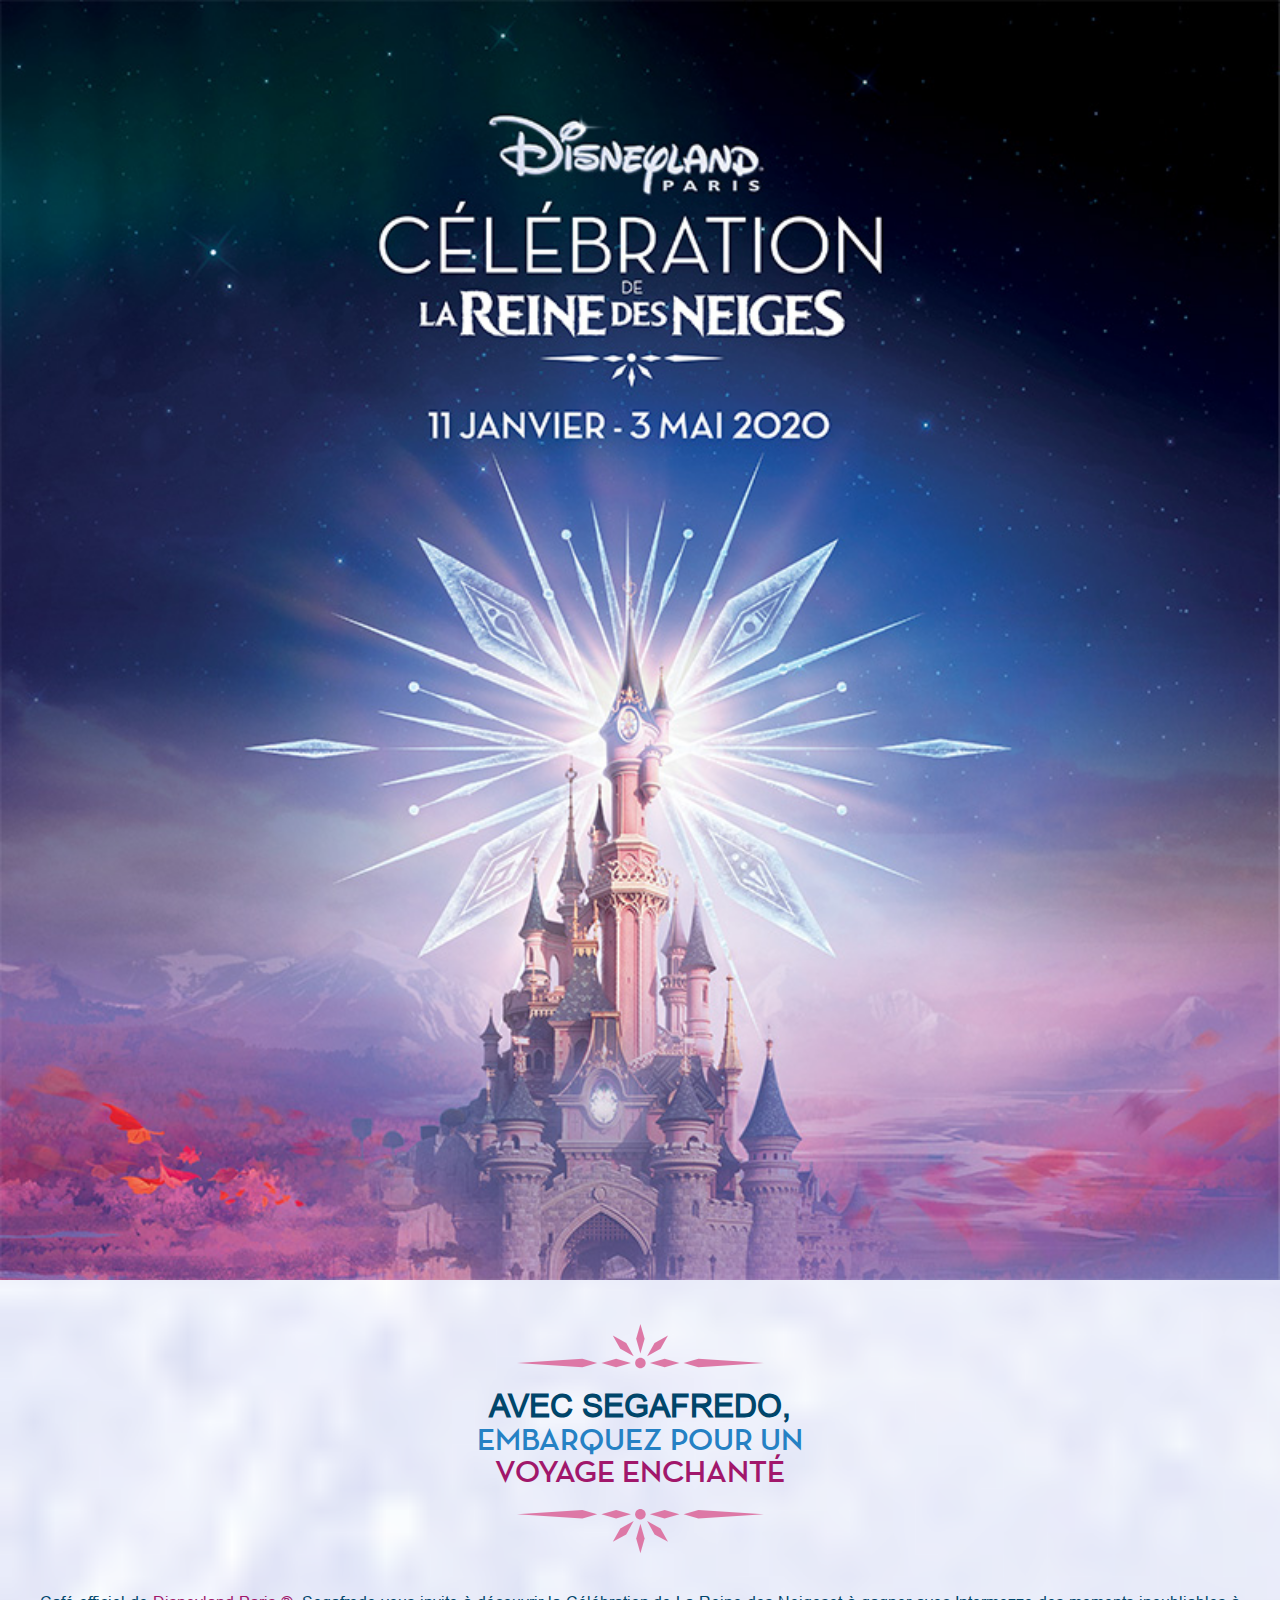
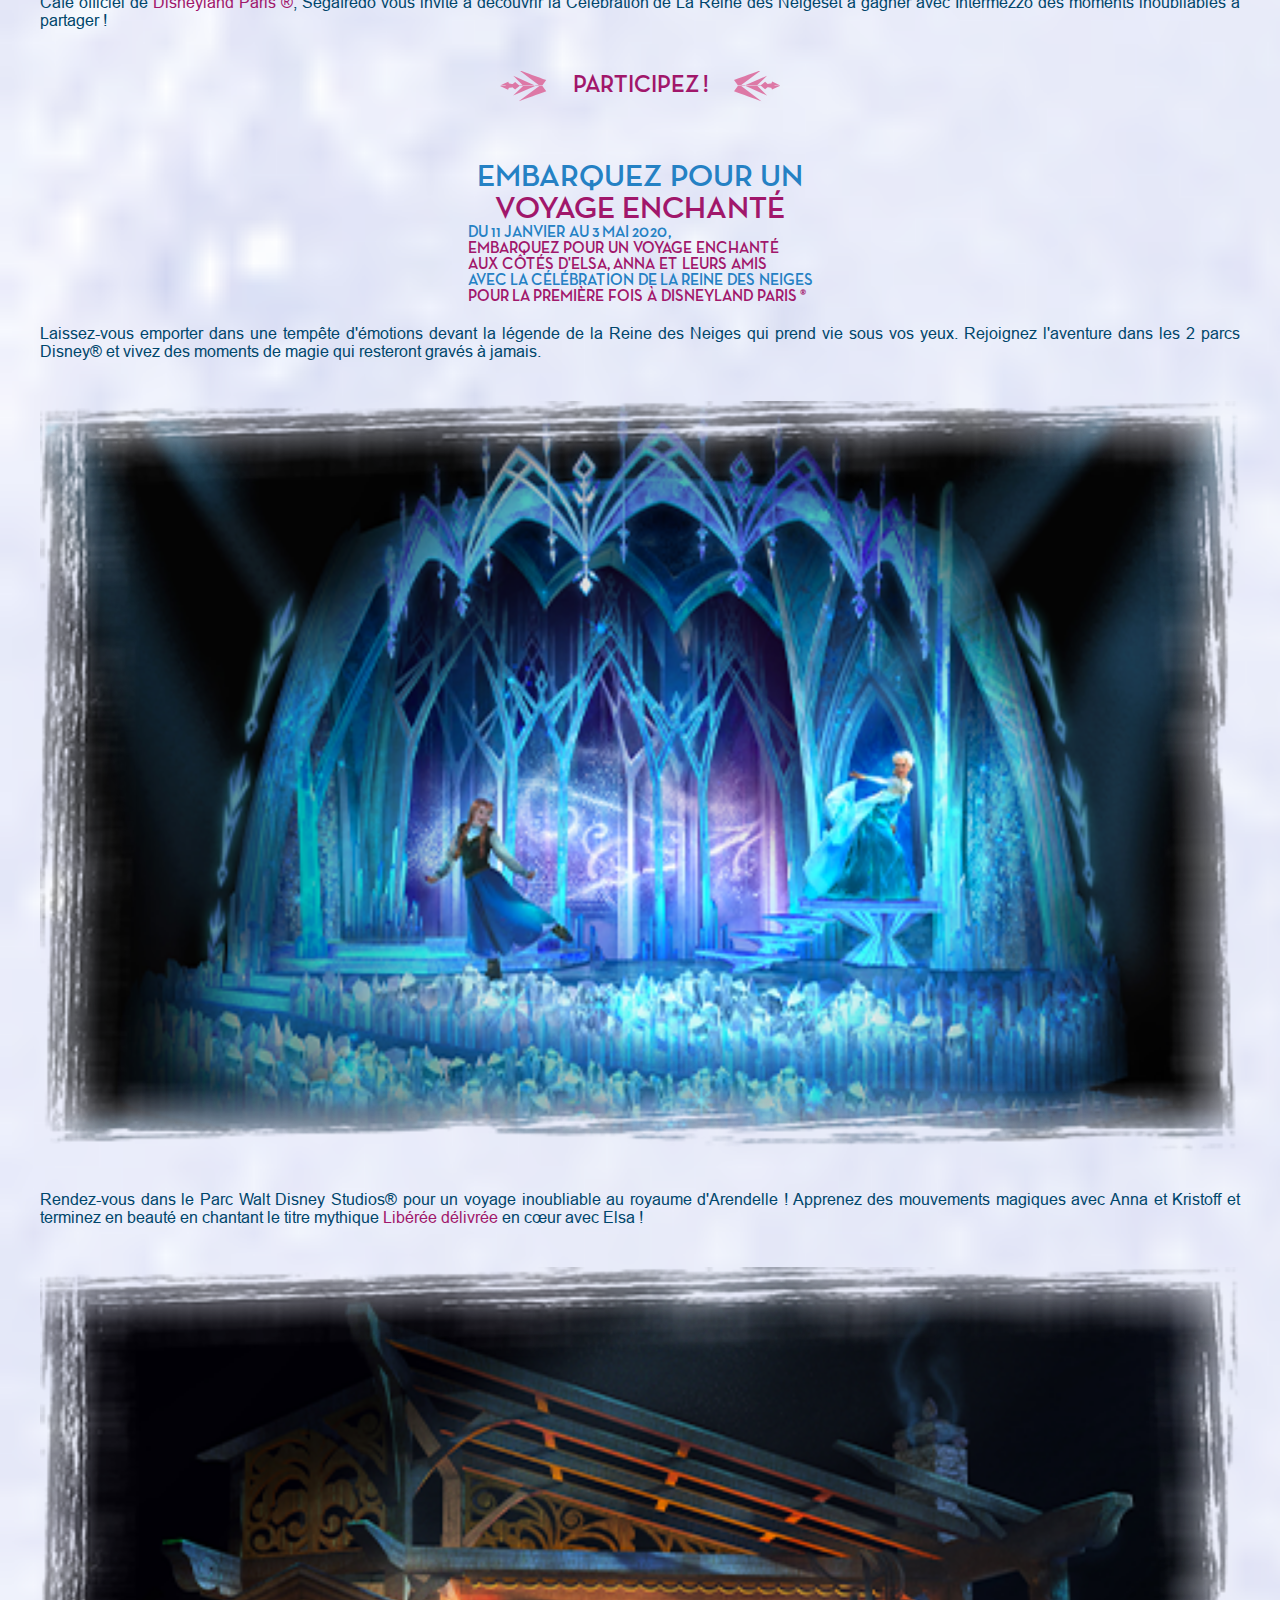
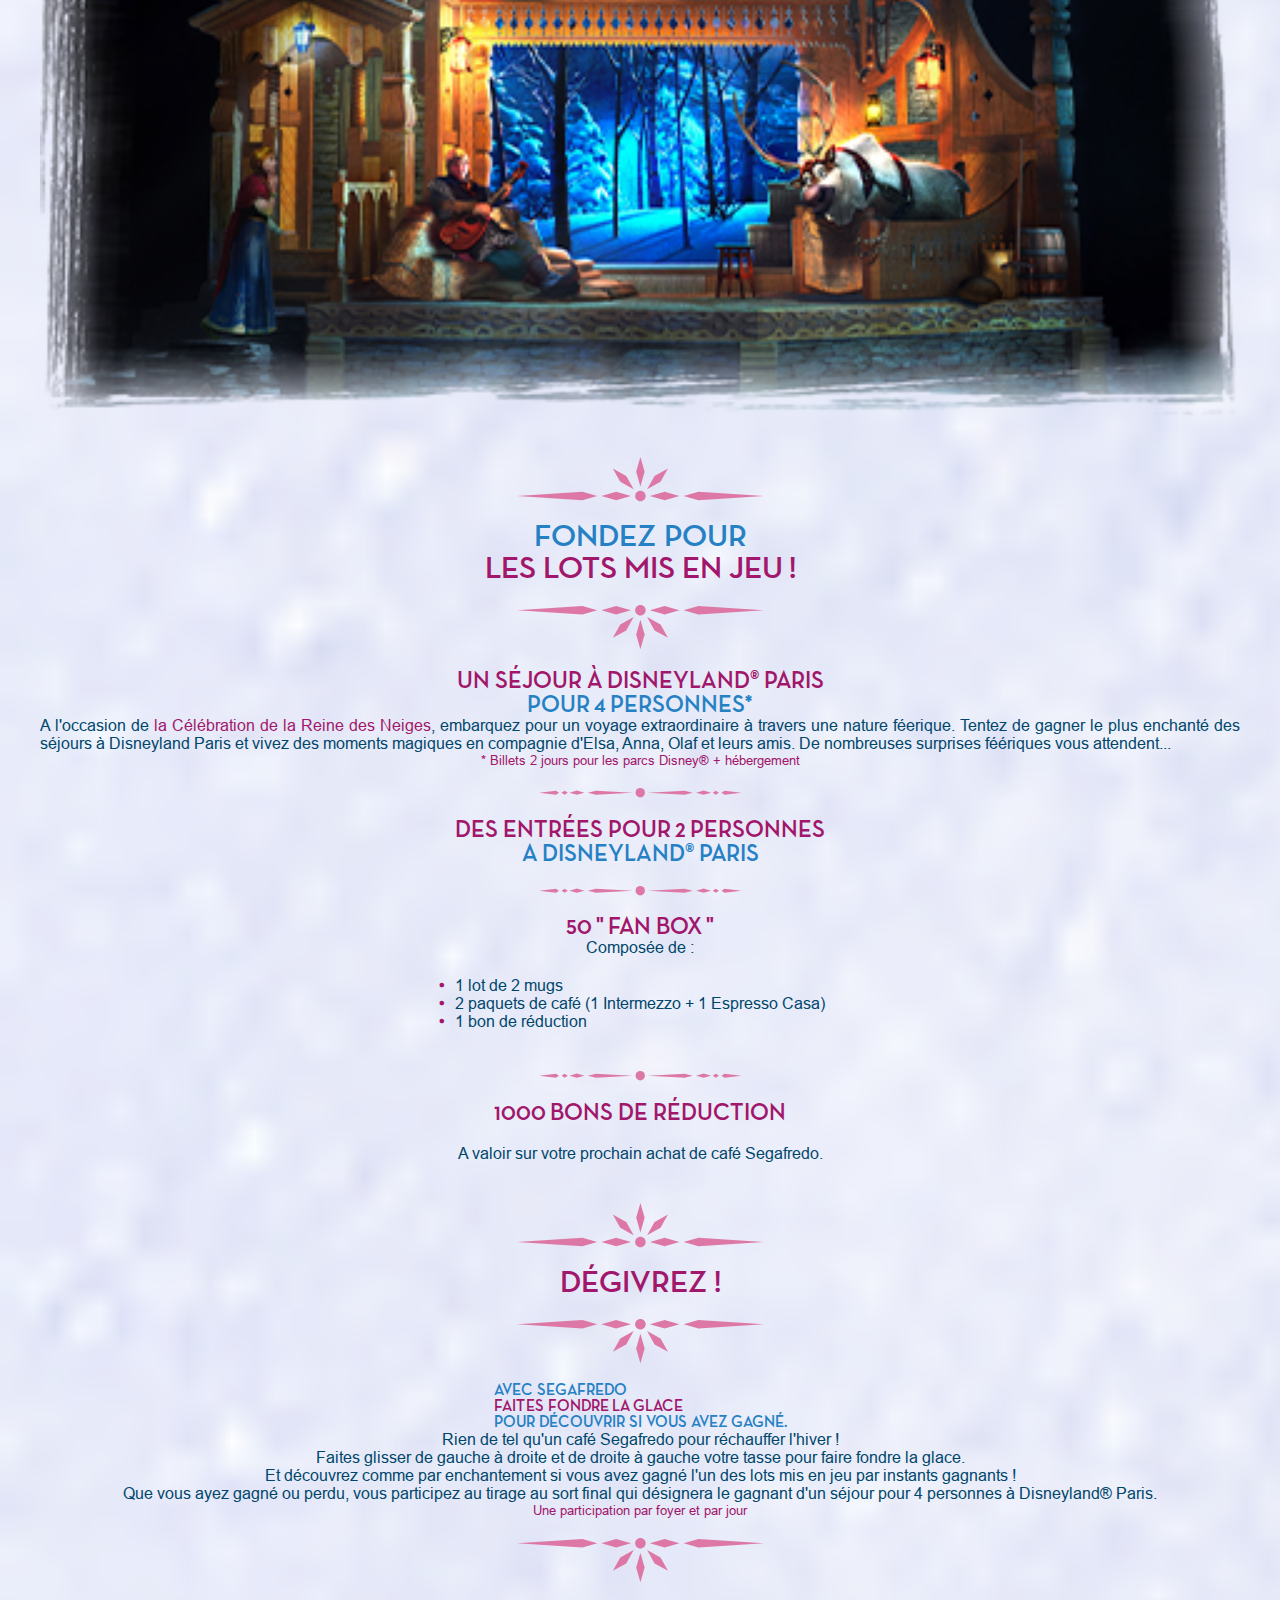
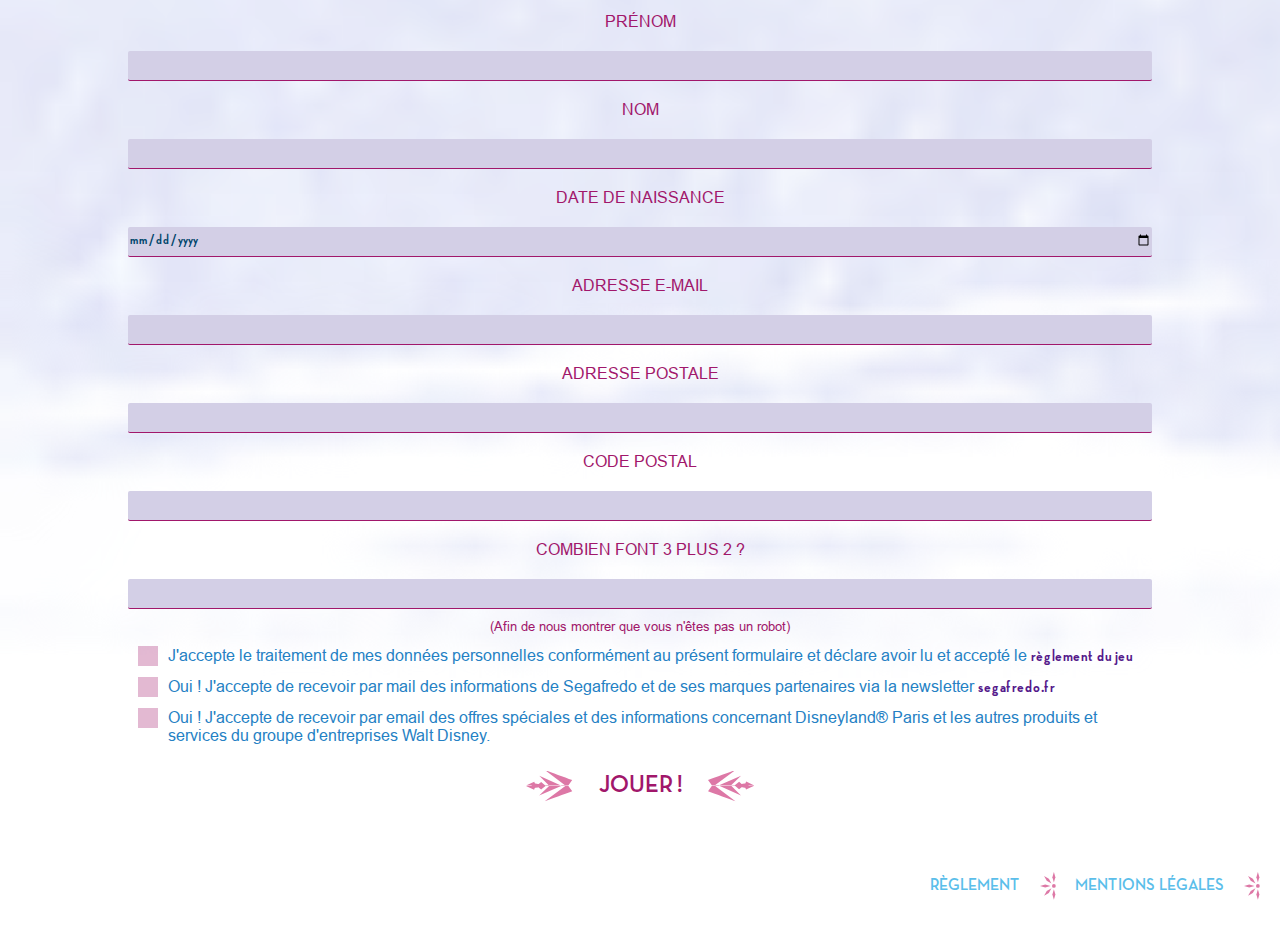
<file: index.html>
<!DOCTYPE html>
<html lang="fr">

<head>
    <meta charset="UTF-8">
    <meta http-equiv="X-UA-Compatible" content="IE=edge">
    <meta name="viewport" content="width=device-width, initial-scale=1.0">
    <title>La Reine Des Neiges | Disneyland Paris</title>
    <link rel="icon" type="image/png" href="src/img/png/favicon.png" />

    <link href="https://cdn.jsdelivr.net/npm/bootstrap@5.2.2/dist/css/bootstrap.min.css" rel="stylesheet"
        integrity="sha384-Zenh87qX5JnK2Jl0vWa8Ck2rdkQ2Bzep5IDxbcnCeuOxjzrPF/et3URy9Bv1WTRi" crossorigin="anonymous">
    <link rel="stylesheet" href="src/css/style.css">
</head>

<body>
    <header>
        <div class="menu_toggle">
            <div class=""></div>
            <div></div>
            <div></div>
        </div>
    </header>
    <main>
        <aside>
            <img src="/src/img/jpg/Visuel.jpg" alt="">
        </aside>
        <section class="section_hero">
            <svg class="svg1" version="1.1" xmlns="http://www.w3.org/2000/svg"
                xmlns:xlink="http://www.w3.org/1999/xlink" x="0px" y="0px" width="246.8px" height="44.3px"
                viewBox="0 0 246.8 44.3" style="overflow:visible;enable-background:new 0 0 246.8 44.3;"
                xml:space="preserve">
                <style type="text/css">
                    .st0 {
                        fill: #5BBEEA;
                    }
                </style>
                <defs>
                </defs>
                <g>
                    <path class="st0" d="M128.67,39.02c0,2.91-2.36,5.27-5.27,5.27c-2.91,0-5.27-2.36-5.27-5.27c0-2.91,2.36-5.27,5.27-5.27
   C126.31,33.75,128.67,36.11,128.67,39.02z" />
                    <g>
                        <polygon class="st0" points="84.38,39.02 99.14,34.8 113.91,39.02 99.14,43.24         " />
                        <polygon class="st0" points="162.42,39.02 147.66,43.24 132.89,39.02 147.66,34.8         " />
                    </g>
                    <g>
                        <polygon class="st0" points="150.99,11.43 143.53,24.85 130.11,32.31 137.57,18.89         " />
                    </g>
                    <g>
                        <polygon class="st0" points="123.4,0 127.62,14.77 123.4,29.53 119.18,14.77         " />
                    </g>
                    <g>
                        <polygon class="st0" points="95.8,11.43 109.23,18.89 116.69,32.31 103.26,24.85         " />
                    </g>
                    <polygon class="st0" points="0,39.02 65.39,34.8 80.16,39.02 65.39,43.24     " />
                    <polygon class="st0" points="246.8,39.02 181.41,34.8 166.64,39.02 181.41,43.24     " />
                </g>
            </svg>
            <h1 class="sega titre">Avec Segafredo,</h1>
            <h2 class="bleu titre">Embarquez pour un</h2>
            <h3 class="rose titre">Voyage enchanté</h3>
            <svg class="svg2" version="1.1" xmlns="http://www.w3.org/2000/svg"
                xmlns:xlink="http://www.w3.org/1999/xlink" x="0px" y="0px" width="246.8px" height="44.3px"
                viewBox="0 0 246.8 44.3" style="overflow:visible;enable-background:new 0 0 246.8 44.3;"
                xml:space="preserve">
                <style type="text/css">
                    .st0 {
                        fill: #5BBEEA;
                    }
                </style>
                <defs>
                </defs>
                <g>
                    <path class="st0" d="M128.67,39.02c0,2.91-2.36,5.27-5.27,5.27c-2.91,0-5.27-2.36-5.27-5.27c0-2.91,2.36-5.27,5.27-5.27
C126.31,33.75,128.67,36.11,128.67,39.02z" />
                    <g>
                        <polygon class="st0" points="84.38,39.02 99.14,34.8 113.91,39.02 99.14,43.24         " />
                        <polygon class="st0" points="162.42,39.02 147.66,43.24 132.89,39.02 147.66,34.8         " />
                    </g>
                    <g>
                        <polygon class="st0" points="150.99,11.43 143.53,24.85 130.11,32.31 137.57,18.89         " />
                    </g>
                    <g>
                        <polygon class="st0" points="123.4,0 127.62,14.77 123.4,29.53 119.18,14.77         " />
                    </g>
                    <g>
                        <polygon class="st0" points="95.8,11.43 109.23,18.89 116.69,32.31 103.26,24.85         " />
                    </g>
                    <polygon class="st0" points="0,39.02 65.39,34.8 80.16,39.02 65.39,43.24     " />
                    <polygon class="st0" points="246.8,39.02 181.41,34.8 166.64,39.02 181.41,43.24     " />
                </g>
            </svg>
            <p class="sega padding">Café officiel de <span class="rose texte">Disneyland Paris ®</span>, Segafredo vous
                invite à
                découvrir la<span class="texte"> Célébration de La Reine des Neiges</span>et à gagner avec Intermezzo
                des moments
                inoubliables à partager !</p>
            <div class="btn_reserver">
                <svg version="1.1" xmlns="http://www.w3.org/2000/svg" xmlns:xlink="http://www.w3.org/1999/xlink" x="0px"
                    y="0px" width="46.25px" height="31.31px" viewBox="0 0 46.25 31.31"
                    style="overflow:visible;enable-background:new 0 0 46.25 31.31;" xml:space="preserve">
                    <style type="text/css">
                        .st0 {
                            fill: #2581C4;
                        }
                    </style>
                    <defs>
                    </defs>
                    <g>
                        <path class="st0"
                            d="M42.29,15.51l-2.93-0.01l0-0.01L18.81,0.01L18.8,0c7,2.58,19.16,7.06,27.42,10.11L42.29,15.51z" />
                        <path class="st0"
                            d="M46.25,21.32c-8.28,3-20.52,7.44-27.55,9.98l0.01-0.01l20.65-15.29l0-0.03l3.05,0.01L46.25,21.32z" />
                        <path class="st0" d="M39.28,15.74c0,0.07,0.03,0.13,0.08,0.17l0,0.06l-4.23-0.01l-21.93,9.6l9.91-9.61
                   c0.02,0.01,0.03,0.01,0.05,0.01l11.81,0.04c0.13,0,0.24-0.1,0.24-0.23c0-0.13-0.1-0.24-0.23-0.23l-11.81-0.04
                   c-0.13,0-0.24,0.1-0.24,0.23c0,0.09,0.05,0.15,0.11,0.19l-3.55,0.01l-4.37,3.58l-2.51-2.09l0,0c0-0.01-0.01-0.01-0.01-0.02
                   c-0.02-0.03-0.05-0.05-0.08-0.07c-0.01-0.01-0.02,0-0.02,0c-0.03-0.02-0.07-0.02-0.11-0.02c-0.01,0-0.01-0.01-0.02,0l-0.03,0.01
                   L12,17.39l-0.17,0.04l-2.39,0.41l-0.14,0.02l-0.32,0.06l-0.01,0c-0.04,0.01-0.07,0.03-0.1,0.05c-0.02,0.02-0.05,0.05-0.05,0.08
                   H8.79l-0.73,1.69L0,15.91l5.81,0.02l-0.14-0.1l-0.19-0.13l0.2-0.14l0.14-0.1l-5.78-0.02l8.17-3.74l0.63,1.56l0,0.02
                   c0.01,0.03,0.02,0.05,0.03,0.06c0,0.02,0.01,0.03,0.02,0.04c0.03,0.03,0.05,0.05,0.09,0.06c0.02,0,0.03,0.01,0.05,0.02l0.32,0.05
                   l0.15,0.03l2.45,0.42l0.16,0.03l0.35,0.06l0.01,0h0.03c0.02,0.01,0.05,0,0.07,0c0.03,0,0.06-0.02,0.09-0.03
                   c0.01-0.01,0.01-0.01,0.02-0.01c0.01,0,0.01-0.01,0.01-0.01l2.48-2.04l4.09,3.49l3.73,0.02l-9.73-9.68l21.73,9.71l4.37,0.01l0,0.07
                   C39.31,15.62,39.28,15.68,39.28,15.74" />
                    </g>
                </svg>
                <button class="participe" href="#" target="_self">Participez !</button>
                <svg class="svg3" version="1.1" xmlns="http://www.w3.org/2000/svg"
                    xmlns:xlink="http://www.w3.org/1999/xlink" x="0px" y="0px" width="46.25px" height="31.31px"
                    viewBox="0 0 46.25 31.31" style="overflow:visible;enable-background:new 0 0 46.25 31.31;"
                    xml:space="preserve">
                    <style type="text/css">
                        .st0 {
                            fill: #2581C4;
                        }
                    </style>
                    <defs>
                    </defs>
                    <g>
                        <path class="st0"
                            d="M42.29,15.51l-2.93-0.01l0-0.01L18.81,0.01L18.8,0c7,2.58,19.16,7.06,27.42,10.11L42.29,15.51z" />
                        <path class="st0"
                            d="M46.25,21.32c-8.28,3-20.52,7.44-27.55,9.98l0.01-0.01l20.65-15.29l0-0.03l3.05,0.01L46.25,21.32z" />
                        <path class="st0" d="M39.28,15.74c0,0.07,0.03,0.13,0.08,0.17l0,0.06l-4.23-0.01l-21.93,9.6l9.91-9.61
              c0.02,0.01,0.03,0.01,0.05,0.01l11.81,0.04c0.13,0,0.24-0.1,0.24-0.23c0-0.13-0.1-0.24-0.23-0.23l-11.81-0.04
              c-0.13,0-0.24,0.1-0.24,0.23c0,0.09,0.05,0.15,0.11,0.19l-3.55,0.01l-4.37,3.58l-2.51-2.09l0,0c0-0.01-0.01-0.01-0.01-0.02
              c-0.02-0.03-0.05-0.05-0.08-0.07c-0.01-0.01-0.02,0-0.02,0c-0.03-0.02-0.07-0.02-0.11-0.02c-0.01,0-0.01-0.01-0.02,0l-0.03,0.01
              L12,17.39l-0.17,0.04l-2.39,0.41l-0.14,0.02l-0.32,0.06l-0.01,0c-0.04,0.01-0.07,0.03-0.1,0.05c-0.02,0.02-0.05,0.05-0.05,0.08
              H8.79l-0.73,1.69L0,15.91l5.81,0.02l-0.14-0.1l-0.19-0.13l0.2-0.14l0.14-0.1l-5.78-0.02l8.17-3.74l0.63,1.56l0,0.02
              c0.01,0.03,0.02,0.05,0.03,0.06c0,0.02,0.01,0.03,0.02,0.04c0.03,0.03,0.05,0.05,0.09,0.06c0.02,0,0.03,0.01,0.05,0.02l0.32,0.05
              l0.15,0.03l2.45,0.42l0.16,0.03l0.35,0.06l0.01,0h0.03c0.02,0.01,0.05,0,0.07,0c0.03,0,0.06-0.02,0.09-0.03
              c0.01-0.01,0.01-0.01,0.02-0.01c0.01,0,0.01-0.01,0.01-0.01l2.48-2.04l4.09,3.49l3.73,0.02l-9.73-9.68l21.73,9.71l4.37,0.01l0,0.07
              C39.31,15.62,39.28,15.68,39.28,15.74" />
                    </g>
                </svg>
            </div>
        </section>

        <section class="section_corps">
            <h1 class="bleu titre">Embarquez pour un</h1>
            <h2 class="rose titre">Voyage enchanté</h2>
            <div class="m-2 text-center">
                <p class="bleu paragraphe">Du 11 janvier au 3 mai 2020,</p>
                <p class="rose paragraphe">Embarquez pour un voyage enchanté<br>aux côtés d'Elsa, Anna et leurs amis</p>
                <p class="bleu paragraphe">Avec la célébration de la reine des neiges</p>
                <p class="rose paragraphe">Pour la première fois à Disneyland Paris ®</p>
            </div>
            <p class="sega padding">Laissez-vous emporter dans une tempête d'émotions devant la légende de la Reine des
                Neiges
                qui prend vie sous vos yeux. Rejoignez l'aventure dans les 2 parcs Disney® et vivez des moments de magie
                qui resteront gravés à jamais.</p>
            <img class="padding" src="/src/img/png/IMG-Palais.png" alt="">
            <p class="sega padding">Rendez-vous dans le Parc Walt Disney Studios® pour un voyage inoubliable au royaume
                d'Arendelle !
                Apprenez des mouvements magiques avec Anna et Kristoff et terminez en beauté en chantant le titre
                mythique <span class="rose texte fst-italic">Libérée délivrée</span> en cœur avec Elsa !</p>

            <img class="padding" src="/src/img/png/IMG-Maison.png" alt="">
            <svg class="svg1" version="1.1" xmlns="http://www.w3.org/2000/svg"
                xmlns:xlink="http://www.w3.org/1999/xlink" x="0px" y="0px" width="246.8px" height="44.3px"
                viewBox="0 0 246.8 44.3" style="overflow:visible;enable-background:new 0 0 246.8 44.3;"
                xml:space="preserve">
                <style type="text/css">
                    .st0 {
                        fill: #5BBEEA;
                    }
                </style>
                <defs>
                </defs>
                <g>
                    <path class="st0" d="M128.67,39.02c0,2.91-2.36,5.27-5.27,5.27c-2.91,0-5.27-2.36-5.27-5.27c0-2.91,2.36-5.27,5.27-5.27
   C126.31,33.75,128.67,36.11,128.67,39.02z" />
                    <g>
                        <polygon class="st0" points="84.38,39.02 99.14,34.8 113.91,39.02 99.14,43.24         " />
                        <polygon class="st0" points="162.42,39.02 147.66,43.24 132.89,39.02 147.66,34.8         " />
                    </g>
                    <g>
                        <polygon class="st0" points="150.99,11.43 143.53,24.85 130.11,32.31 137.57,18.89         " />
                    </g>
                    <g>
                        <polygon class="st0" points="123.4,0 127.62,14.77 123.4,29.53 119.18,14.77         " />
                    </g>
                    <g>
                        <polygon class="st0" points="95.8,11.43 109.23,18.89 116.69,32.31 103.26,24.85         " />
                    </g>
                    <polygon class="st0" points="0,39.02 65.39,34.8 80.16,39.02 65.39,43.24     " />
                    <polygon class="st0" points="246.8,39.02 181.41,34.8 166.64,39.02 181.41,43.24     " />
                </g>
            </svg>
            <h1 class="bleu titre">Fondez pour</h1>
            <h2 class="rose titre">Les lots mis en jeu !</h2>
            <svg class="svg2" version="1.1" xmlns="http://www.w3.org/2000/svg"
                xmlns:xlink="http://www.w3.org/1999/xlink" x="0px" y="0px" width="246.8px" height="44.3px"
                viewBox="0 0 246.8 44.3" style="overflow:visible;enable-background:new 0 0 246.8 44.3;"
                xml:space="preserve">
                <style type="text/css">
                    .st0 {
                        fill: #5BBEEA;
                    }
                </style>
                <defs>
                </defs>
                <g>
                    <path class="st0" d="M128.67,39.02c0,2.91-2.36,5.27-5.27,5.27c-2.91,0-5.27-2.36-5.27-5.27c0-2.91,2.36-5.27,5.27-5.27
C126.31,33.75,128.67,36.11,128.67,39.02z" />
                    <g>
                        <polygon class="st0" points="84.38,39.02 99.14,34.8 113.91,39.02 99.14,43.24         " />
                        <polygon class="st0" points="162.42,39.02 147.66,43.24 132.89,39.02 147.66,34.8         " />
                    </g>
                    <g>
                        <polygon class="st0" points="150.99,11.43 143.53,24.85 130.11,32.31 137.57,18.89         " />
                    </g>
                    <g>
                        <polygon class="st0" points="123.4,0 127.62,14.77 123.4,29.53 119.18,14.77         " />
                    </g>
                    <g>
                        <polygon class="st0" points="95.8,11.43 109.23,18.89 116.69,32.31 103.26,24.85         " />
                    </g>
                    <polygon class="st0" points="0,39.02 65.39,34.8 80.16,39.02 65.39,43.24     " />
                    <polygon class="st0" points="246.8,39.02 181.41,34.8 166.64,39.02 181.41,43.24     " />
                </g>
            </svg>
            <h3 class="rose sous_titre">Un séjour à Disneyland® Paris</h3>
            <h3 class="bleu sous_titre">Pour 4 personnes*</h3>
            <p class="sega padding2">A l'occasion de <span class="rose texte">la Célébration de la Reine des
                    Neiges</span>, embarquez pour un voyage extraordinaire à travers une nature féerique. Tentez de
                gagner le plus enchanté des séjours à Disneyland Paris et vivez des moments magiques en compagnie
                d'Elsa, Anna, Olaf et leurs amis. De nombreuses surprises féériques vous attendent...</p>
            <small class="rose texte text-center">* Billets 2 jours pour les parcs Disney® + hébergement</small>
            <svg version="1.1" xmlns="http://www.w3.org/2000/svg" xmlns:xlink="http://www.w3.org/1999/xlink" x="0px"
                y="0px" width="202.5px" height="9.38px" viewBox="0 0 202.5 9.38"
                style="overflow:visible;enable-background:new 0 0 202.5 9.38;" xml:space="preserve">
                <style type="text/css">
                    .st0 {
                        fill: #5BBEEA;
                    }
                </style>
                <defs>
                </defs>
                <g>
                    <circle class="st0" cx="101.25" cy="4.69" r="4.69" />
                    <g>
                        <polygon class="st0" points="22.5,4.69 25.62,2.74 28.75,4.69 25.62,6.64         " />
                        <polygon class="st0" points="0,4.69 16.88,2.74 20,4.69 16.88,6.64         " />
                        <polygon class="st0" points="93.75,4.69 56.88,2.74 48.75,4.69 56.88,6.64         " />
                        <polygon class="st0" points="30.36,4.69 37.86,2.54 45.36,4.69 37.86,6.83         " />
                    </g>
                    <g>
                        <polygon class="st0" points="180,4.69 176.88,2.74 173.75,4.69 176.88,6.64         " />
                        <polygon class="st0" points="202.5,4.69 185.62,2.74 182.5,4.69 185.62,6.64         " />
                        <polygon class="st0" points="108.75,4.69 145.62,2.74 153.75,4.69 145.62,6.64         " />
                        <polygon class="st0" points="172.14,4.69 164.64,2.54 157.14,4.69 164.64,6.83         " />
                    </g>
                </g>
            </svg>
            <h3 class="rose sous_titre">Des entrées pour 2 personnes</h3>
            <h3 class="bleu sous_titre">A Disneyland® Paris</h3>
            <svg version="1.1" xmlns="http://www.w3.org/2000/svg" xmlns:xlink="http://www.w3.org/1999/xlink" x="0px"
                y="0px" width="202.5px" height="9.38px" viewBox="0 0 202.5 9.38"
                style="overflow:visible;enable-background:new 0 0 202.5 9.38;" xml:space="preserve">
                <style type="text/css">
                    .st0 {
                        fill: #5BBEEA;
                    }
                </style>
                <defs>
                </defs>
                <g>
                    <circle class="st0" cx="101.25" cy="4.69" r="4.69" />
                    <g>
                        <polygon class="st0" points="22.5,4.69 25.62,2.74 28.75,4.69 25.62,6.64         " />
                        <polygon class="st0" points="0,4.69 16.88,2.74 20,4.69 16.88,6.64         " />
                        <polygon class="st0" points="93.75,4.69 56.88,2.74 48.75,4.69 56.88,6.64         " />
                        <polygon class="st0" points="30.36,4.69 37.86,2.54 45.36,4.69 37.86,6.83         " />
                    </g>
                    <g>
                        <polygon class="st0" points="180,4.69 176.88,2.74 173.75,4.69 176.88,6.64         " />
                        <polygon class="st0" points="202.5,4.69 185.62,2.74 182.5,4.69 185.62,6.64         " />
                        <polygon class="st0" points="108.75,4.69 145.62,2.74 153.75,4.69 145.62,6.64         " />
                        <polygon class="st0" points="172.14,4.69 164.64,2.54 157.14,4.69 164.64,6.83         " />
                    </g>
                </g>
            </svg>
            <h3 class="rose sous_titre">50 " Fan Box "</h3>
            <p class="sega">Composée de :</p>
            <ul class="sega compose padding">
                <li class="texte">1 lot de 2 mugs</li>
                <li class="texte">2 paquets de café (1 Intermezzo + 1 Espresso Casa)</li>
                <li class="texte">1 bon de réduction</li>
            </ul>
            <svg version="1.1" xmlns="http://www.w3.org/2000/svg" xmlns:xlink="http://www.w3.org/1999/xlink" x="0px"
                y="0px" width="202.5px" height="9.38px" viewBox="0 0 202.5 9.38"
                style="overflow:visible;enable-background:new 0 0 202.5 9.38;" xml:space="preserve">
                <style type="text/css">
                    .st0 {
                        fill: #5BBEEA;
                    }
                </style>
                <defs>
                </defs>
                <g>
                    <circle class="st0" cx="101.25" cy="4.69" r="4.69" />
                    <g>
                        <polygon class="st0" points="22.5,4.69 25.62,2.74 28.75,4.69 25.62,6.64         " />
                        <polygon class="st0" points="0,4.69 16.88,2.74 20,4.69 16.88,6.64         " />
                        <polygon class="st0" points="93.75,4.69 56.88,2.74 48.75,4.69 56.88,6.64         " />
                        <polygon class="st0" points="30.36,4.69 37.86,2.54 45.36,4.69 37.86,6.83         " />
                    </g>
                    <g>
                        <polygon class="st0" points="180,4.69 176.88,2.74 173.75,4.69 176.88,6.64         " />
                        <polygon class="st0" points="202.5,4.69 185.62,2.74 182.5,4.69 185.62,6.64         " />
                        <polygon class="st0" points="108.75,4.69 145.62,2.74 153.75,4.69 145.62,6.64         " />
                        <polygon class="st0" points="172.14,4.69 164.64,2.54 157.14,4.69 164.64,6.83         " />
                    </g>
                </g>
            </svg>
            <h3 class="rose sous_titre">1000 Bons de réduction</h3>
            <p class="sega padding">A valoir sur votre prochain achat de café Segafredo.</p>
            <svg class="svg1" version="1.1" xmlns="http://www.w3.org/2000/svg"
                xmlns:xlink="http://www.w3.org/1999/xlink" x="0px" y="0px" width="246.8px" height="44.3px"
                viewBox="0 0 246.8 44.3" style="overflow:visible;enable-background:new 0 0 246.8 44.3;"
                xml:space="preserve">
                <style type="text/css">
                    .st0 {
                        fill: #5BBEEA;
                    }
                </style>
                <defs>
                </defs>
                <g>
                    <path class="st0" d="M128.67,39.02c0,2.91-2.36,5.27-5.27,5.27c-2.91,0-5.27-2.36-5.27-5.27c0-2.91,2.36-5.27,5.27-5.27
   C126.31,33.75,128.67,36.11,128.67,39.02z" />
                    <g>
                        <polygon class="st0" points="84.38,39.02 99.14,34.8 113.91,39.02 99.14,43.24         " />
                        <polygon class="st0" points="162.42,39.02 147.66,43.24 132.89,39.02 147.66,34.8         " />
                    </g>
                    <g>
                        <polygon class="st0" points="150.99,11.43 143.53,24.85 130.11,32.31 137.57,18.89         " />
                    </g>
                    <g>
                        <polygon class="st0" points="123.4,0 127.62,14.77 123.4,29.53 119.18,14.77         " />
                    </g>
                    <g>
                        <polygon class="st0" points="95.8,11.43 109.23,18.89 116.69,32.31 103.26,24.85         " />
                    </g>
                    <polygon class="st0" points="0,39.02 65.39,34.8 80.16,39.02 65.39,43.24     " />
                    <polygon class="st0" points="246.8,39.02 181.41,34.8 166.64,39.02 181.41,43.24     " />
                </g>
            </svg>
            <h3 class="rose titre">Dégivrez !</h3>
            <svg class="svg2" version="1.1" xmlns="http://www.w3.org/2000/svg"
                xmlns:xlink="http://www.w3.org/1999/xlink" x="0px" y="0px" width="246.8px" height="44.3px"
                viewBox="0 0 246.8 44.3" style="overflow:visible;enable-background:new 0 0 246.8 44.3;"
                xml:space="preserve">
                <style type="text/css">
                    .st0 {
                        fill: #5BBEEA;
                    }
                </style>
                <defs>
                </defs>
                <g>
                    <path class="st0" d="M128.67,39.02c0,2.91-2.36,5.27-5.27,5.27c-2.91,0-5.27-2.36-5.27-5.27c0-2.91,2.36-5.27,5.27-5.27
C126.31,33.75,128.67,36.11,128.67,39.02z" />
                    <g>
                        <polygon class="st0" points="84.38,39.02 99.14,34.8 113.91,39.02 99.14,43.24         " />
                        <polygon class="st0" points="162.42,39.02 147.66,43.24 132.89,39.02 147.66,34.8         " />
                    </g>
                    <g>
                        <polygon class="st0" points="150.99,11.43 143.53,24.85 130.11,32.31 137.57,18.89         " />
                    </g>
                    <g>
                        <polygon class="st0" points="123.4,0 127.62,14.77 123.4,29.53 119.18,14.77         " />
                    </g>
                    <g>
                        <polygon class="st0" points="95.8,11.43 109.23,18.89 116.69,32.31 103.26,24.85         " />
                    </g>
                    <polygon class="st0" points="0,39.02 65.39,34.8 80.16,39.02 65.39,43.24     " />
                    <polygon class="st0" points="246.8,39.02 181.41,34.8 166.64,39.02 181.41,43.24     " />
                </g>
            </svg>
            <div class="m-2 text-center">
                <p class="bleu paragraphe">Avec Segafredo</p>
                <p class="rose paragraphe">Faites fondre la glace</p>
                <p class="bleu paragraphe">Pour découvrir si vous avez gagné.</p>
            </div>
            <p class="sega padding2">Rien de tel qu'un café Segafredo pour réchauffer l'hiver !</p>
            <p class="sega padding2">Faites glisser de gauche à droite et de droite à gauche votre tasse pour faire
                fondre la
                glace.</p>
            <p class="sega padding2">Et découvrez comme par enchantement si vous avez gagné l'un des lots mis en jeu par
                instants gagnants !</p>
            <p class="sega padding2">Que vous ayez gagné ou perdu, vous participez au tirage au sort final qui désignera
                le
                gagnant d'un séjour pour 4 personnes à Disneyland® Paris.</p>
            <small class="rose texte">Une participation par foyer et par jour</small>
            <svg class="svg2" version="1.1" xmlns="http://www.w3.org/2000/svg"
                xmlns:xlink="http://www.w3.org/1999/xlink" x="0px" y="0px" width="246.8px" height="44.3px"
                viewBox="0 0 246.8 44.3" style="overflow:visible;enable-background:new 0 0 246.8 44.3;"
                xml:space="preserve">
                <style type="text/css">
                    .st0 {
                        fill: #5BBEEA;
                    }
                </style>
                <defs>
                </defs>
                <g>
                    <path class="st0" d="M128.67,39.02c0,2.91-2.36,5.27-5.27,5.27c-2.91,0-5.27-2.36-5.27-5.27c0-2.91,2.36-5.27,5.27-5.27
C126.31,33.75,128.67,36.11,128.67,39.02z" />
                    <g>
                        <polygon class="st0" points="84.38,39.02 99.14,34.8 113.91,39.02 99.14,43.24         " />
                        <polygon class="st0" points="162.42,39.02 147.66,43.24 132.89,39.02 147.66,34.8         " />
                    </g>
                    <g>
                        <polygon class="st0" points="150.99,11.43 143.53,24.85 130.11,32.31 137.57,18.89         " />
                    </g>
                    <g>
                        <polygon class="st0" points="123.4,0 127.62,14.77 123.4,29.53 119.18,14.77         " />
                    </g>
                    <g>
                        <polygon class="st0" points="95.8,11.43 109.23,18.89 116.69,32.31 103.26,24.85         " />
                    </g>
                    <polygon class="st0" points="0,39.02 65.39,34.8 80.16,39.02 65.39,43.24     " />
                    <polygon class="st0" points="246.8,39.02 181.41,34.8 166.64,39.02 181.41,43.24     " />
                </g>
            </svg>
            <form class="formulaire" action="post">
                <label>Prénom</label>
                <input type="text">
                <label>Nom</label>
                <input type="text">
                <label>Date de naissance</label>
                <input type="date">
                <label>Adresse e-mail</label>
                <input type="email">
                <label>Adresse postale</label>
                <input type="text">
                <label>Code postal</label>
                <input type="text" maxlength="5">
                <label>Combien font 3 plus 2 ?</label>
                <input type="text">
                <small class="rose texte text-center">(Afin de nous montrer que vous n'êtes pas un robot)</small>
                <div class="form_check">
                    <div class="control-group">
                        <label class="control control-checkbox">
                            <p class="bleu">J'accepte le traitement de mes données personnelles conformément au présent formulaire et déclare avoir lu et accepté le <a class="ros" href="">règlement du jeu</a></p>
                        <input type="checkbox" name="" id="">
                        <div class="control_indicator"></div>
                        </label>
                        <label class="control control-checkbox">
                            <p class="bleu">Oui ! J'accepte de recevoir par mail des informations de Segafredo et de ses marques partenaires via la newsletter <a class="ros" href="">segafredo.fr</a></p>
                            <input type="checkbox" />
                            <div class="control_indicator"></div>
                        </label>
                        <label class="control control-checkbox">
                            <p class="bleu">Oui ! J'accepte de recevoir par email des offres spéciales et des informations concernant Disneyland® Paris et les autres produits et services du groupe d'entreprises Walt Disney.</p>
                            <input type="checkbox" />
                            <div class="control_indicator"></div>
                        </label>
                    </div>
                </div>
                <div class="btn_reserver">
                    <svg version="1.1" xmlns="http://www.w3.org/2000/svg" xmlns:xlink="http://www.w3.org/1999/xlink" x="0px"
                        y="0px" width="46.25px" height="31.31px" viewBox="0 0 46.25 31.31"
                        style="overflow:visible;enable-background:new 0 0 46.25 31.31;" xml:space="preserve">
                        <style type="text/css">
                            .st0 {
                                fill: #2581C4;
                            }
                        </style>
                        <defs>
                        </defs>
                        <g>
                            <path class="st0"
                                d="M42.29,15.51l-2.93-0.01l0-0.01L18.81,0.01L18.8,0c7,2.58,19.16,7.06,27.42,10.11L42.29,15.51z" />
                            <path class="st0"
                                d="M46.25,21.32c-8.28,3-20.52,7.44-27.55,9.98l0.01-0.01l20.65-15.29l0-0.03l3.05,0.01L46.25,21.32z" />
                            <path class="st0" d="M39.28,15.74c0,0.07,0.03,0.13,0.08,0.17l0,0.06l-4.23-0.01l-21.93,9.6l9.91-9.61
                       c0.02,0.01,0.03,0.01,0.05,0.01l11.81,0.04c0.13,0,0.24-0.1,0.24-0.23c0-0.13-0.1-0.24-0.23-0.23l-11.81-0.04
                       c-0.13,0-0.24,0.1-0.24,0.23c0,0.09,0.05,0.15,0.11,0.19l-3.55,0.01l-4.37,3.58l-2.51-2.09l0,0c0-0.01-0.01-0.01-0.01-0.02
                       c-0.02-0.03-0.05-0.05-0.08-0.07c-0.01-0.01-0.02,0-0.02,0c-0.03-0.02-0.07-0.02-0.11-0.02c-0.01,0-0.01-0.01-0.02,0l-0.03,0.01
                       L12,17.39l-0.17,0.04l-2.39,0.41l-0.14,0.02l-0.32,0.06l-0.01,0c-0.04,0.01-0.07,0.03-0.1,0.05c-0.02,0.02-0.05,0.05-0.05,0.08
                       H8.79l-0.73,1.69L0,15.91l5.81,0.02l-0.14-0.1l-0.19-0.13l0.2-0.14l0.14-0.1l-5.78-0.02l8.17-3.74l0.63,1.56l0,0.02
                       c0.01,0.03,0.02,0.05,0.03,0.06c0,0.02,0.01,0.03,0.02,0.04c0.03,0.03,0.05,0.05,0.09,0.06c0.02,0,0.03,0.01,0.05,0.02l0.32,0.05
                       l0.15,0.03l2.45,0.42l0.16,0.03l0.35,0.06l0.01,0h0.03c0.02,0.01,0.05,0,0.07,0c0.03,0,0.06-0.02,0.09-0.03
                       c0.01-0.01,0.01-0.01,0.02-0.01c0.01,0,0.01-0.01,0.01-0.01l2.48-2.04l4.09,3.49l3.73,0.02l-9.73-9.68l21.73,9.71l4.37,0.01l0,0.07
                       C39.31,15.62,39.28,15.68,39.28,15.74" />
                        </g>
                    </svg>
                    <button class="participe" href="#" target="_self">Jouer !</button>
                    <svg class="svg3" version="1.1" xmlns="http://www.w3.org/2000/svg"
                        xmlns:xlink="http://www.w3.org/1999/xlink" x="0px" y="0px" width="46.25px" height="31.31px"
                        viewBox="0 0 46.25 31.31" style="overflow:visible;enable-background:new 0 0 46.25 31.31;"
                        xml:space="preserve">
                        <style type="text/css">
                            .st0 {
                                fill: #2581C4;
                            }
                        </style>
                        <defs>
                        </defs>
                        <g>
                            <path class="st0"
                                d="M42.29,15.51l-2.93-0.01l0-0.01L18.81,0.01L18.8,0c7,2.58,19.16,7.06,27.42,10.11L42.29,15.51z" />
                            <path class="st0"
                                d="M46.25,21.32c-8.28,3-20.52,7.44-27.55,9.98l0.01-0.01l20.65-15.29l0-0.03l3.05,0.01L46.25,21.32z" />
                            <path class="st0" d="M39.28,15.74c0,0.07,0.03,0.13,0.08,0.17l0,0.06l-4.23-0.01l-21.93,9.6l9.91-9.61
                  c0.02,0.01,0.03,0.01,0.05,0.01l11.81,0.04c0.13,0,0.24-0.1,0.24-0.23c0-0.13-0.1-0.24-0.23-0.23l-11.81-0.04
                  c-0.13,0-0.24,0.1-0.24,0.23c0,0.09,0.05,0.15,0.11,0.19l-3.55,0.01l-4.37,3.58l-2.51-2.09l0,0c0-0.01-0.01-0.01-0.01-0.02
                  c-0.02-0.03-0.05-0.05-0.08-0.07c-0.01-0.01-0.02,0-0.02,0c-0.03-0.02-0.07-0.02-0.11-0.02c-0.01,0-0.01-0.01-0.02,0l-0.03,0.01
                  L12,17.39l-0.17,0.04l-2.39,0.41l-0.14,0.02l-0.32,0.06l-0.01,0c-0.04,0.01-0.07,0.03-0.1,0.05c-0.02,0.02-0.05,0.05-0.05,0.08
                  H8.79l-0.73,1.69L0,15.91l5.81,0.02l-0.14-0.1l-0.19-0.13l0.2-0.14l0.14-0.1l-5.78-0.02l8.17-3.74l0.63,1.56l0,0.02
                  c0.01,0.03,0.02,0.05,0.03,0.06c0,0.02,0.01,0.03,0.02,0.04c0.03,0.03,0.05,0.05,0.09,0.06c0.02,0,0.03,0.01,0.05,0.02l0.32,0.05
                  l0.15,0.03l2.45,0.42l0.16,0.03l0.35,0.06l0.01,0h0.03c0.02,0.01,0.05,0,0.07,0c0.03,0,0.06-0.02,0.09-0.03
                  c0.01-0.01,0.01-0.01,0.02-0.01c0.01,0,0.01-0.01,0.01-0.01l2.48-2.04l4.09,3.49l3.73,0.02l-9.73-9.68l21.73,9.71l4.37,0.01l0,0.07
                  C39.31,15.62,39.28,15.68,39.28,15.74" />
                        </g>
                    </svg>
                </div>
            </form>
        </section>
    </main>
    <footer>
        <a class="p-2 bleu_clair" href="http://">Règlement</a><svg version="1.1" xmlns="http://www.w3.org/2000/svg"
            xmlns:xlink="http://www.w3.org/1999/xlink" x="0px" y="0px" width="15.75px" height="27.75px"
            viewBox="0 0 15.75 27.75" style="overflow:visible;enable-background:new 0 0 15.75 27.75;"
            xml:space="preserve">
            <style type="text/css">
                .st0 {
                    fill: #DD78A6;
                }
            </style>
            <defs>
            </defs>
            <g>
                <circle class="st0" cx="13.88" cy="13.88" r="1.88" />
                <g>
                    <polygon class="st0" points="13.88,27.75 12.38,22.5 13.88,17.25 15.38,22.5         " />
                    <polygon class="st0" points="13.88,0 15.38,5.25 13.88,10.5 12.38,5.25         " />
                </g>
                <g>
                    <polygon class="st0" points="4.06,4.06 8.84,6.72 11.49,11.49 6.72,8.84         " />
                </g>
                <g>
                    <polygon class="st0" points="0,13.88 5.25,12.38 10.5,13.88 5.25,15.38         " />
                </g>
                <g>
                    <polygon class="st0" points="4.06,23.69 6.72,18.91 11.49,16.26 8.84,21.03         " />
                </g>
            </g>
        </svg>
        <a class="p-2 bleu_clair" href="http://">Mentions légales</a>
        <svg version="1.1" xmlns="http://www.w3.org/2000/svg" xmlns:xlink="http://www.w3.org/1999/xlink" x="0px" y="0px"
            width="15.75px" height="27.75px" viewBox="0 0 15.75 27.75"
            style="overflow:visible;enable-background:new 0 0 15.75 27.75;" xml:space="preserve">
            <style type="text/css">
                .st0 {
                    fill: #DD78A6;
                }
            </style>
            <defs>
            </defs>
            <g>
                <circle class="st0" cx="13.88" cy="13.88" r="1.88" />
                <g>
                    <polygon class="st0" points="13.88,27.75 12.38,22.5 13.88,17.25 15.38,22.5         " />
                    <polygon class="st0" points="13.88,0 15.38,5.25 13.88,10.5 12.38,5.25         " />
                </g>
                <g>
                    <polygon class="st0" points="4.06,4.06 8.84,6.72 11.49,11.49 6.72,8.84         " />
                </g>
                <g>
                    <polygon class="st0" points="0,13.88 5.25,12.38 10.5,13.88 5.25,15.38         " />
                </g>
                <g>
                    <polygon class="st0" points="4.06,23.69 6.72,18.91 11.49,16.26 8.84,21.03         " />
                </g>
            </g>
        </svg>
    </footer>

    <script src="https://cdn.jsdelivr.net/npm/bootstrap@5.2.2/dist/js/bootstrap.bundle.min.js"
        integrity="sha384-OERcA2EqjJCMA+/3y+gxIOqMEjwtxJY7qPCqsdltbNJuaOe923+mo//f6V8Qbsw3"
        crossorigin="anonymous"></script>

</body>

</html>
</file>
<file: src/css/style.css>
* {
    scroll-behavior: smooth;
    margin: 0;
    font-family: "Neutra Display";
    box-sizing: border-box;
}

:root {
    --rose: #a1176b;
    --bleu: #2581c4;
    --sega: #00466b;
    --bleu-clair: #5bbeea;
}

@font-face {
    font-family: "Arial Regular";
    src: url("../fonts/ArialMT.woff2") format("woff2"), url("../fonts/ArialMT.woff") format("woff");
    font-weight: normal;
    font-style: normal;
    font-display: swap;
}

@font-face {
    font-family: "Neutra Display";
    src: url("../fonts/NeutraDisp-Bold.woff2") format("woff2"), url("../fonts/NeutraDisp-Bold.woff") format("woff");
    font-weight: bold;
    font-style: normal;
    font-display: swap;
}

@font-face {
    font-family: "Arial Italic";
    src: url("../fonts/Arial-ItalicMT.woff2") format("woff2"), url("../fonts/Arial-ItalicMT.woff") format("woff");
    font-weight: normal;
    font-style: italic;
    font-display: swap;
}

h1,
h2,
h3 {
    text-transform: uppercase;
}

a {
    text-decoration: none;
}

body {
    background-image: url("../img/png/Glace-fond-nav-04.png");
    background-repeat: no-repeat;
    background-size: cover;
    margin: 0;
    box-sizing: border-box;
}

aside {
    /* position: relative;
    float: left;
    width: 30vw;
    top: 0px;
    bottom: 0px; */
}

img {
    width: 100%;
    height: auto;
    max-width: 100%;
}

.section_hero {
    display: flex;
    justify-content: space-evenly;
    align-items: center;
    flex-direction: column;
    padding: 20px;
    text-align: justify;
}

.section_corps {
    display: flex;
    justify-content: space-around;
    align-items: center;
    flex-direction: column;
    padding: 20px;
}

.section_corps > img {
    width: 100%;
}

.bleu {
    color: var(--bleu);
}

.bleu_clair {
    color: var(--bleu-clair);
    text-transform: uppercase;
}

.titre {
    font-size: 2em;
}

.sous_titre {
    font-size: 1.5em;
    text-align: center;
}

.rose {
    color: var(--rose);
}

.sega {
    color: var(--sega);
    font-family: "Arial Regular";
    text-align: justify;
}

.participe {
    font-size: 1.5em;
    text-transform: uppercase;
    color: var(--rose);
    transition: all 0.3s;
    cursor: pointer;
}

.participe:hover {
    text-transform: uppercase;
    color: var(--bleu);
}

.texte {
    font-family: "Arial Regular";
}

.paragraphe {
    font-size: 1em;
    text-transform: uppercase;
}

svg {
    margin: 20px;
}

.svg2 {
    transform: rotate(180deg);
}

.svg3 {
    transform: rotate(180deg);
}

.padding {
    padding: 20px;
}

.padding2 {
    padding: 0px 20px 0px 20px;
}

.margin {
}

.btn_reserver {
    display: flex;
    justify-content: center;
    align-items: center;
}

button {
    background: none;
    border: 0;
}

form {
    display: flex;
    justify-content: center;
    align-items: center;
    flex-direction: column;
    font-family: "Arial Regular";
    width: 80vw;
}

label {
    font-family: "Arial Regular";
    color: var(--rose);
    text-transform: uppercase;
    margin: 10px;
}

input[type="text"], [type="email"], [type="date"] {
    width: 100%;
    border: 0;
    border-bottom: 1px solid var(--rose);
    background-color: #d3cfe6;
    margin: 10px;
    color: var(--sega);
    border-radius: 2px;
    height: 30px;
}

input[type="checkbox"] {
    background-color: red;
    height: 200px;
}

.control {
    display: block;
    position: relative;
    padding-left: 30px;
    margin-bottom: 5px;
    padding-top: 3px;
    cursor: pointer;
}

.control>p{
    text-transform: none;
    font-family: 'Arial Regular';
}
.control input {
    position: absolute;
    z-index: -1;
    opacity: 0;
}
.control_indicator {
    position: absolute;
    top: 2px;
    left: 0;
    height: 20px;
    width: 20px;
    background: var(--rose);
    opacity: 0.3;
    border: 0px solid #000000;
    border-radius: 0px;
    transition: all 0.3s;
}
.control:hover input ~ .control_indicator,
.control input:focus ~ .control_indicator {
    background: #cccccc;
}

.control input:checked ~ .control_indicator {
    background: var(--rose);
}
.control:hover input:not([disabled]):checked ~ .control_indicator,
.control input:checked:focus ~ .control_indicator {
    background: #0e6647d;
}
.control input:disabled ~ .control_indicator {
    background: #e6e6e6;
    opacity: 0.6;
    pointer-events: none;
}
.control_indicator:after {
    box-sizing: unset;
    content: "";
    position: absolute;
    display: none;
}
.control input:checked ~ .control_indicator:after {
    display: block;
}
.control-checkbox .control_indicator:after {
    left: 8px;
    top: 4px;
    width: 3px;
    height: 8px;
    border: solid #ffffff;
    border-width: 0 2px 2px 0;
    transform: rotate(45deg);
}
.control-checkbox input:disabled ~ .control_indicator:after {
    border-color: #7b7b7b;
}
.control-checkbox .control_indicator::before {
    content: "";
    display: block;
    position: absolute;
    left: 0;
    top: 0;
    width: 4.5rem;
    height: 4.5rem;
    margin-left: -1.3rem;
    margin-top: -1.3rem;
    background: var(--rose);
    border-radius: 3rem;
    opacity: 0.6;
    z-index: 99999;
    transform: scale(0);
}
@keyframes s-ripple {
    0% {
        transform: scale(0);
    }
    20% {
        transform: scale(1);
    }
    100% {
        opacity: 0;
        transform: scale(1);
    }
}
@keyframes s-ripple-dup {
    0% {
        transform: scale(0);
    }
    30% {
        transform: scale(1);
    }
    60% {
        transform: scale(1);
    }
    100% {
        opacity: 0;
        transform: scale(1);
    }
}
.control-checkbox input + .control_indicator::before {
    animation: s-ripple 250ms ease-out;
}
.control-checkbox input:checked + .control_indicator::before {
    animation-name: s-ripple-dup;
}

footer {
    height: 10vh;
    display: flex;
    justify-content: flex-end;
    align-items: center;
    text-align: center;
}

.form_check {
    display: flex;
    justify-content: center;
    align-items: center;
}

ul {
    list-style: none; /* Remove default bullets */
}

ul li::before {
    content: "\2022"; /* Add content: \2022 is the CSS Code/unicode for a bullet */
    color: var(--rose); /* Change the color */
    font-weight: bold; /* If you want it to be bold */
    display: inline-block; /* Needed to add space between the bullet and the text */
    width: 1em; /* Also needed for space (tweak if needed) */
    margin-left: -1em; /* Also needed for space (tweak if needed) */
}
</file>
